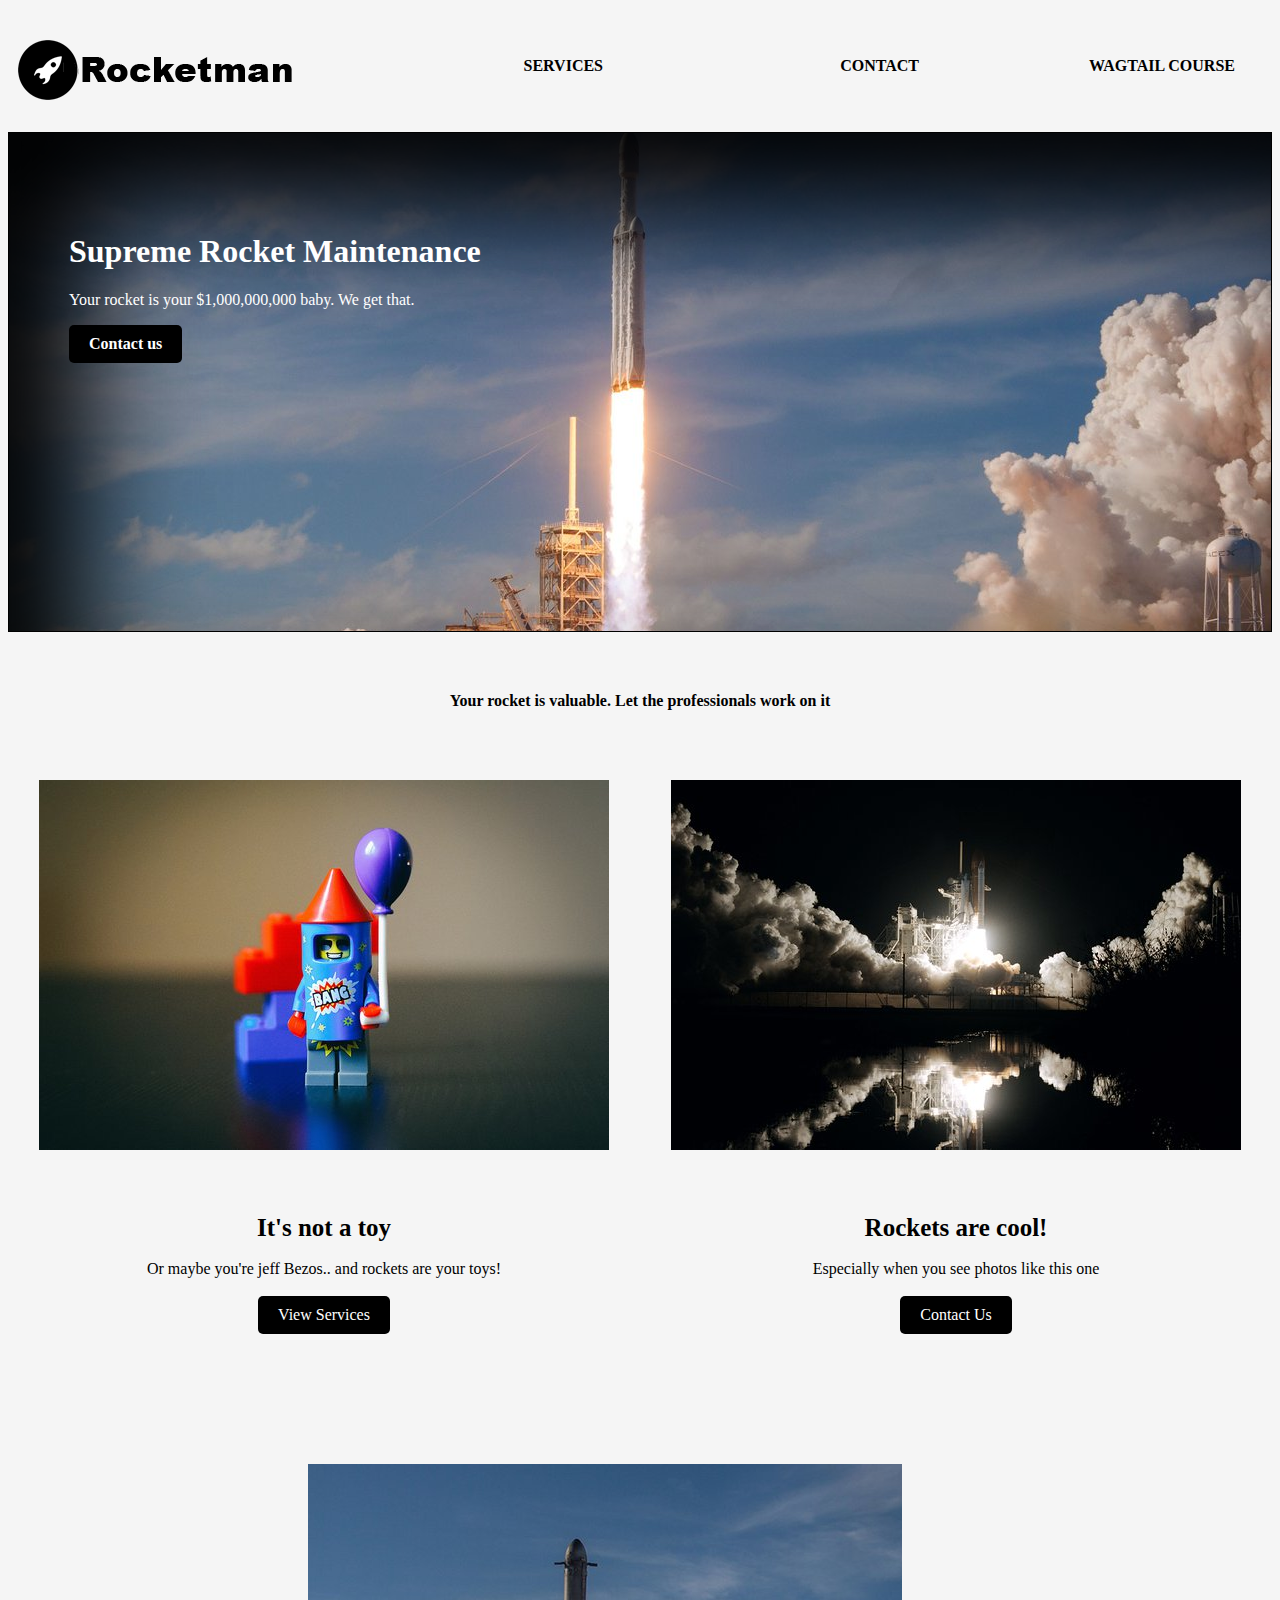
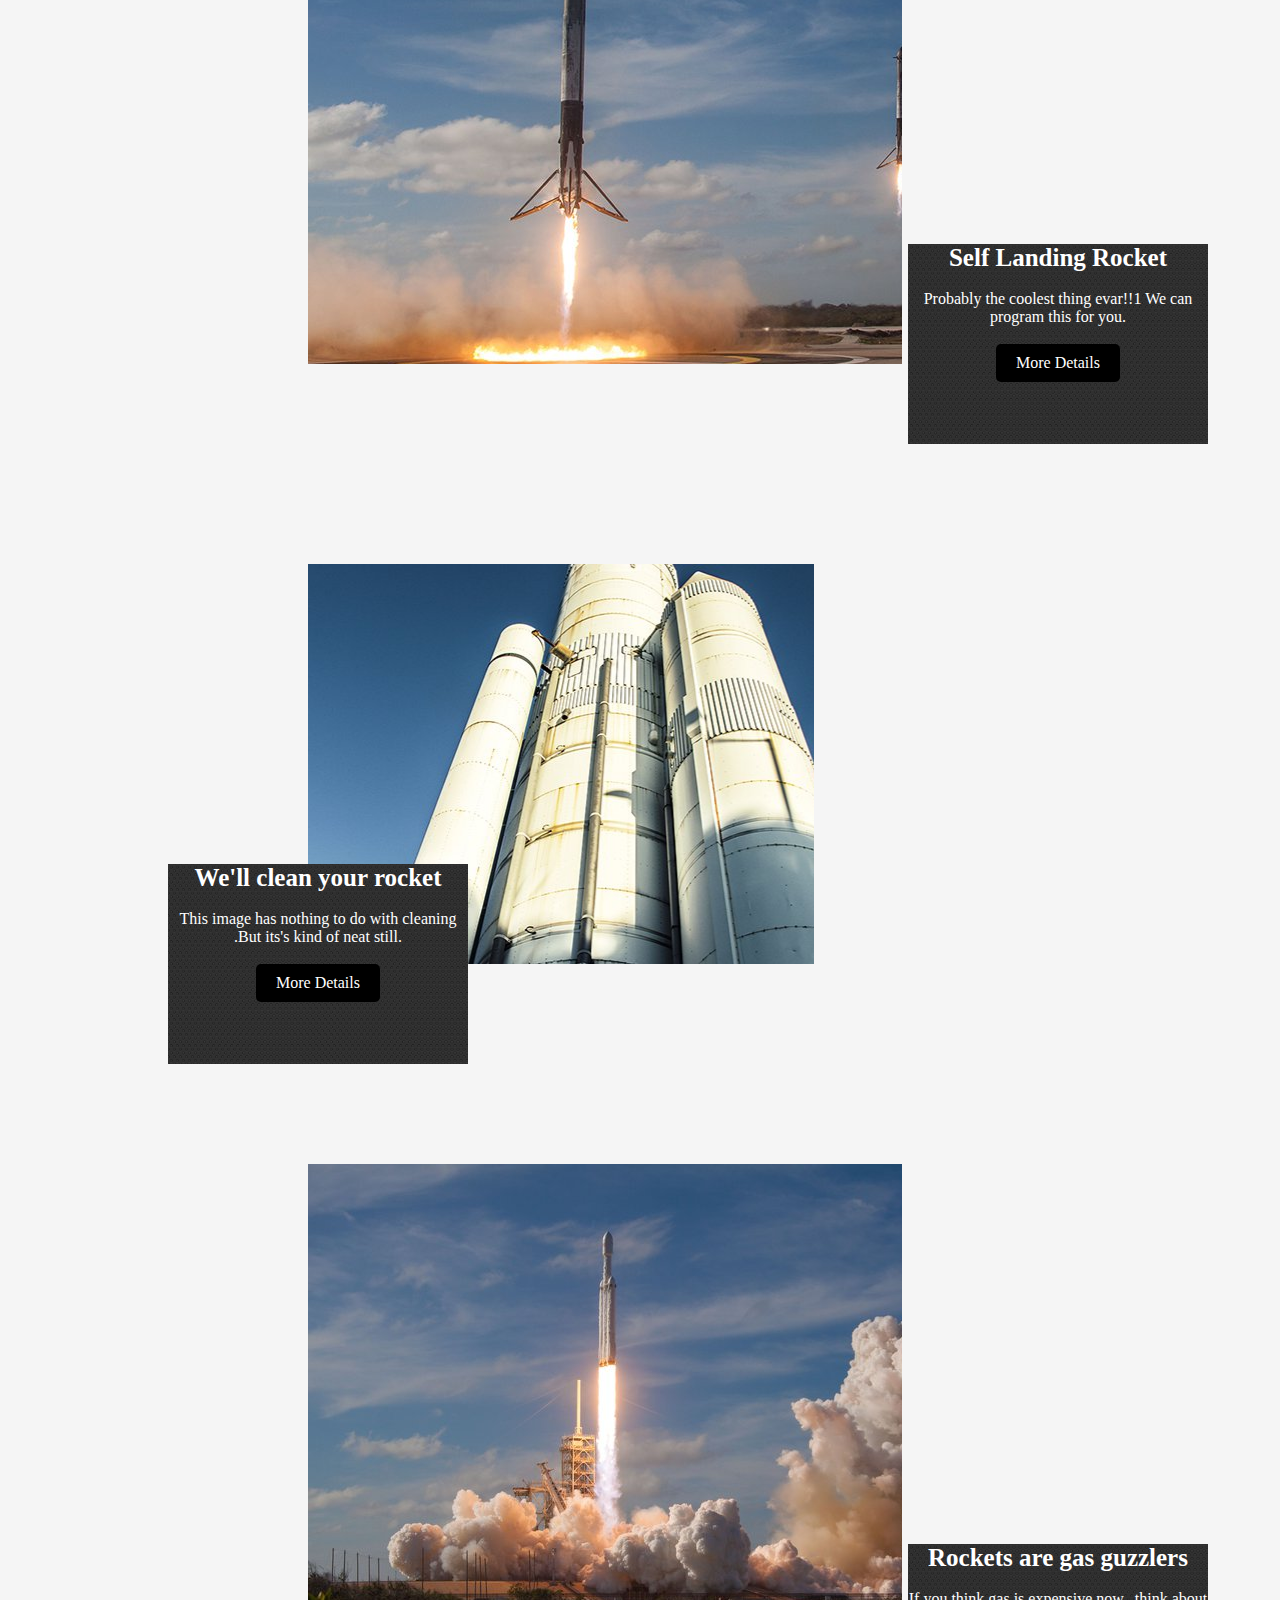
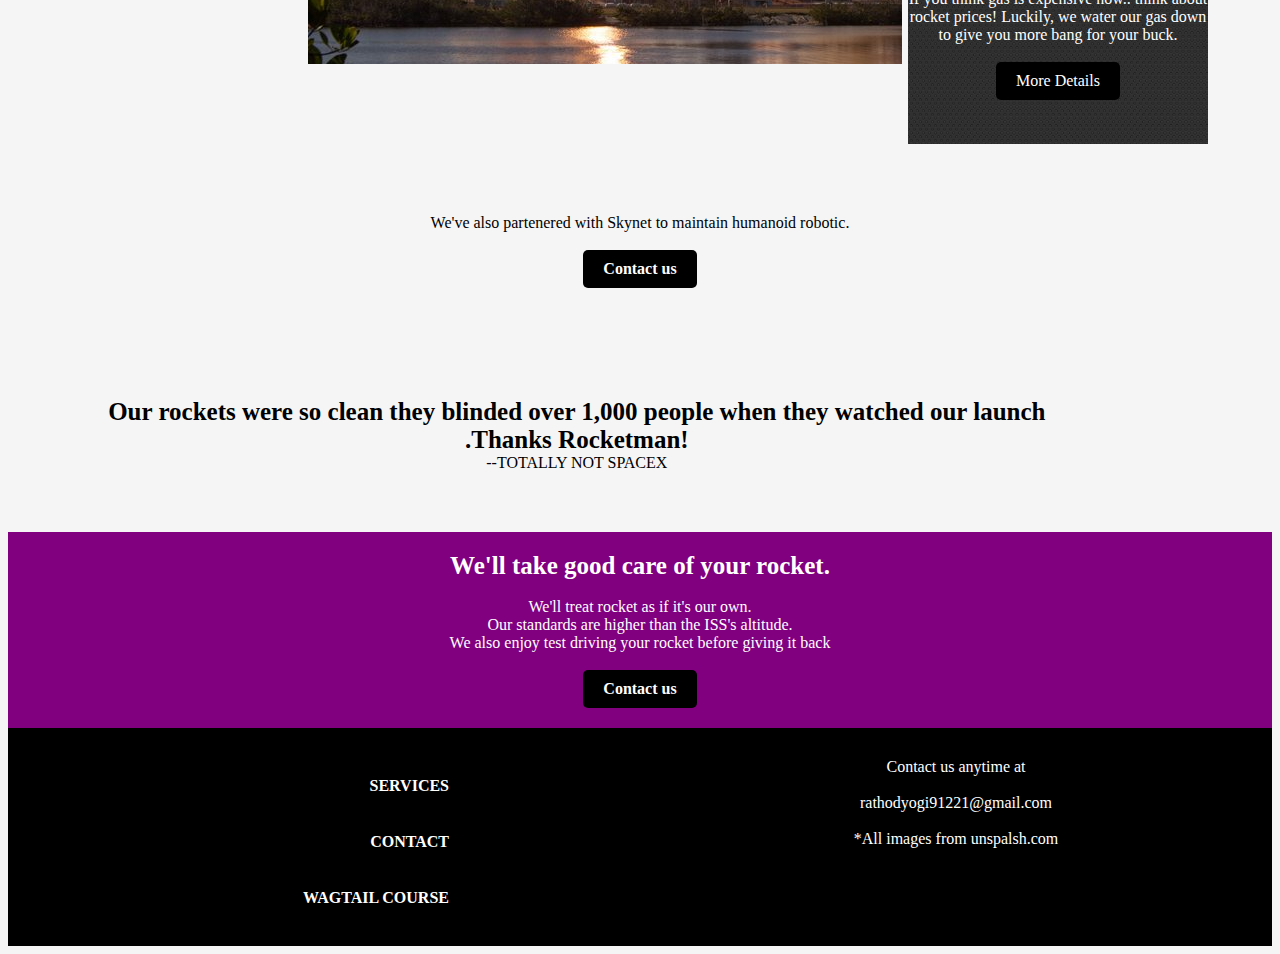
<file: index.html>
<!DOCTYPE html>
<html lang="en">

<head>
    <link rel="stylesheet" href="./project3_css.css">
    <link rel="Shortcut icon" href="logocssproject.png" type="png">
    <title>ROCKETMAN</title>
</head>

<body>
    <div class="container1">
        <div class="logo">
            <img src="logocssproject.png" align="left">
        </div>
        <div class="service_link">
            <a class="link  hover active no-underline" href="SERVICES.html" target="_blank"><strong>SERVICES</strong></a>
        </div>
        <div class="contact_link">
            <a class="link  hover active no-underline" href="CONTACT.html" target="_blank"><strong>CONTACT</strong></a>
        </div>
        <div class="wagtail_course_link ">
            <a class="link hover active no-underline" href="WAGTAIL COURSE.html" target="_blank"><strong>WAGTAIL COURSE</strong></a>
        </div>
        
    </div>
    <div id="background_image">
        <div class="image_text">
            <h1>
                Supreme Rocket 
                Maintenance
            </h1>
            <p>
                Your rocket is your $1,000,000,000 baby. We get
                that.
            </p>
                
            <a class="button-link no-underline" href="contact_us.html" target="_blank"><strong>Contact us</strong></a>

        </div>
    
        
            
        
    </div>
    

    <div class="container2">
        <div class="centre_box">
            <strong>
                Your rocket is valuable. Let the professionals work on it
            </strong>
        </div>
        <div class="left_box">
            <img src="sideimage1.jpg">
        </div>
        <div class="right_box"> 
            <img src="sideimage2.jpg">
        </div>
        <div class="left_box_text">
            <strong class="sizelarge">It's not a toy </strong><br><br>Or maybe you're jeff Bezos.. and rockets are your
            toys!<br>
            <br><a class="button-link" href="SERVICES.html" target="_blank">View Services</a>
            
        </div>
        <div class="right_box_text"> 
            <strong class="sizelarge">Rockets are cool!</strong><br><br>Especially when you see photos like this one<br>
            <br><a class="button-link" href="CONTACT.html" target="_blank">Contact Us</a> 
        </div>
    </div>
    
    <div class="container3">
        
        <img src="sidedownrightimage1.jpg" class="overlay_image1" >     
        <div class="overlay_image1">
            <strong class="sizelarge">Self Landing Rocket</strong><br><br>
            Probably the coolest thing evar!!1 We can program this for you.<br><br>
            <a href="More_details.html" class="button-link"> More Details</a>

        </div>
    </div>
    <div class="container4">
        <img src="sidedownrightimage1.jpg" class="overlay_image2">
        <div class="overlay_image2">
            <strong class="sizelarge">We'll clean your rocket</strong><br><br>
            This image has nothing to do with cleaning .But its's kind of neat still.<br><br>
            <a href="More_details.html" class="button-link"> More Details</a>

        </div>
    </div>
    <div class="container5">
        
        <img src="sidedownrightimage1.jpg" class="overlay_image1" >     
        <div class="overlay_image1">
            <strong class="sizelarge">Rockets are gas guzzlers</strong><br><br>
            If you think gas is expensive now.. think about rocket prices! Luckily, we water our gas down to give you more bang for your buck.<br><br>
            <a href="More_details.html" class="button-link"> More Details</a>

        </div>

    </div>
    
    
    <div id="blockmake">
        We've also partenered with Skynet to maintain humanoid robotic.<br><br>
        <a class="button-link no-underline" href="contact_us.html" target="_blank"><strong>Contact us</strong></a>
    </div>
    <div id="blockmake2">
        <strong class="sizelarge">Our rockets were so clean they blinded over 1,000 people when they watched our launch
            .Thanks Rocketman!</strong><br>
        --TOTALLY NOT SPACEX

    </div>
    <div id="blockmake3">
        <strong class="sizelarge">We'll take good care of your rocket.</strong><br><br>
        We'll treat rocket as if it's our own. <br>Our standards are higher than the ISS's altitude. <br>We also enjoy
        test driving your rocket before giving it back
        <br><br><a class="button-link no-underline" href="contact_us.html" target="_blank"><strong>Contact us</strong></a>
    </div>

    <div class="container6">
        <div class="left_box_link_down">
            <a class="link  hover active no-underline link_color" href="SERVICES.html" target="_blank"><strong>SERVICES</strong></a>
            <br>
            <a class="link  hover active no-underline link_color" href="CONTACT.html" target="_blank"><strong>CONTACT</strong></a>
            <br>
            <a class="link hover active no-underline link_color" href="WAGTAIL COURSE.html" target="_blank"><strong>WAGTAIL COURSE</strong></a>
            <br>
        </div>
        <div class="right_box_link_down">
            Contact us anytime at<br><br>
            rathodyogi91221@gmail.com<br><br>
            *All images from unspalsh.com
        </div>

        
    </div>
    


</body>

</html>
</file>
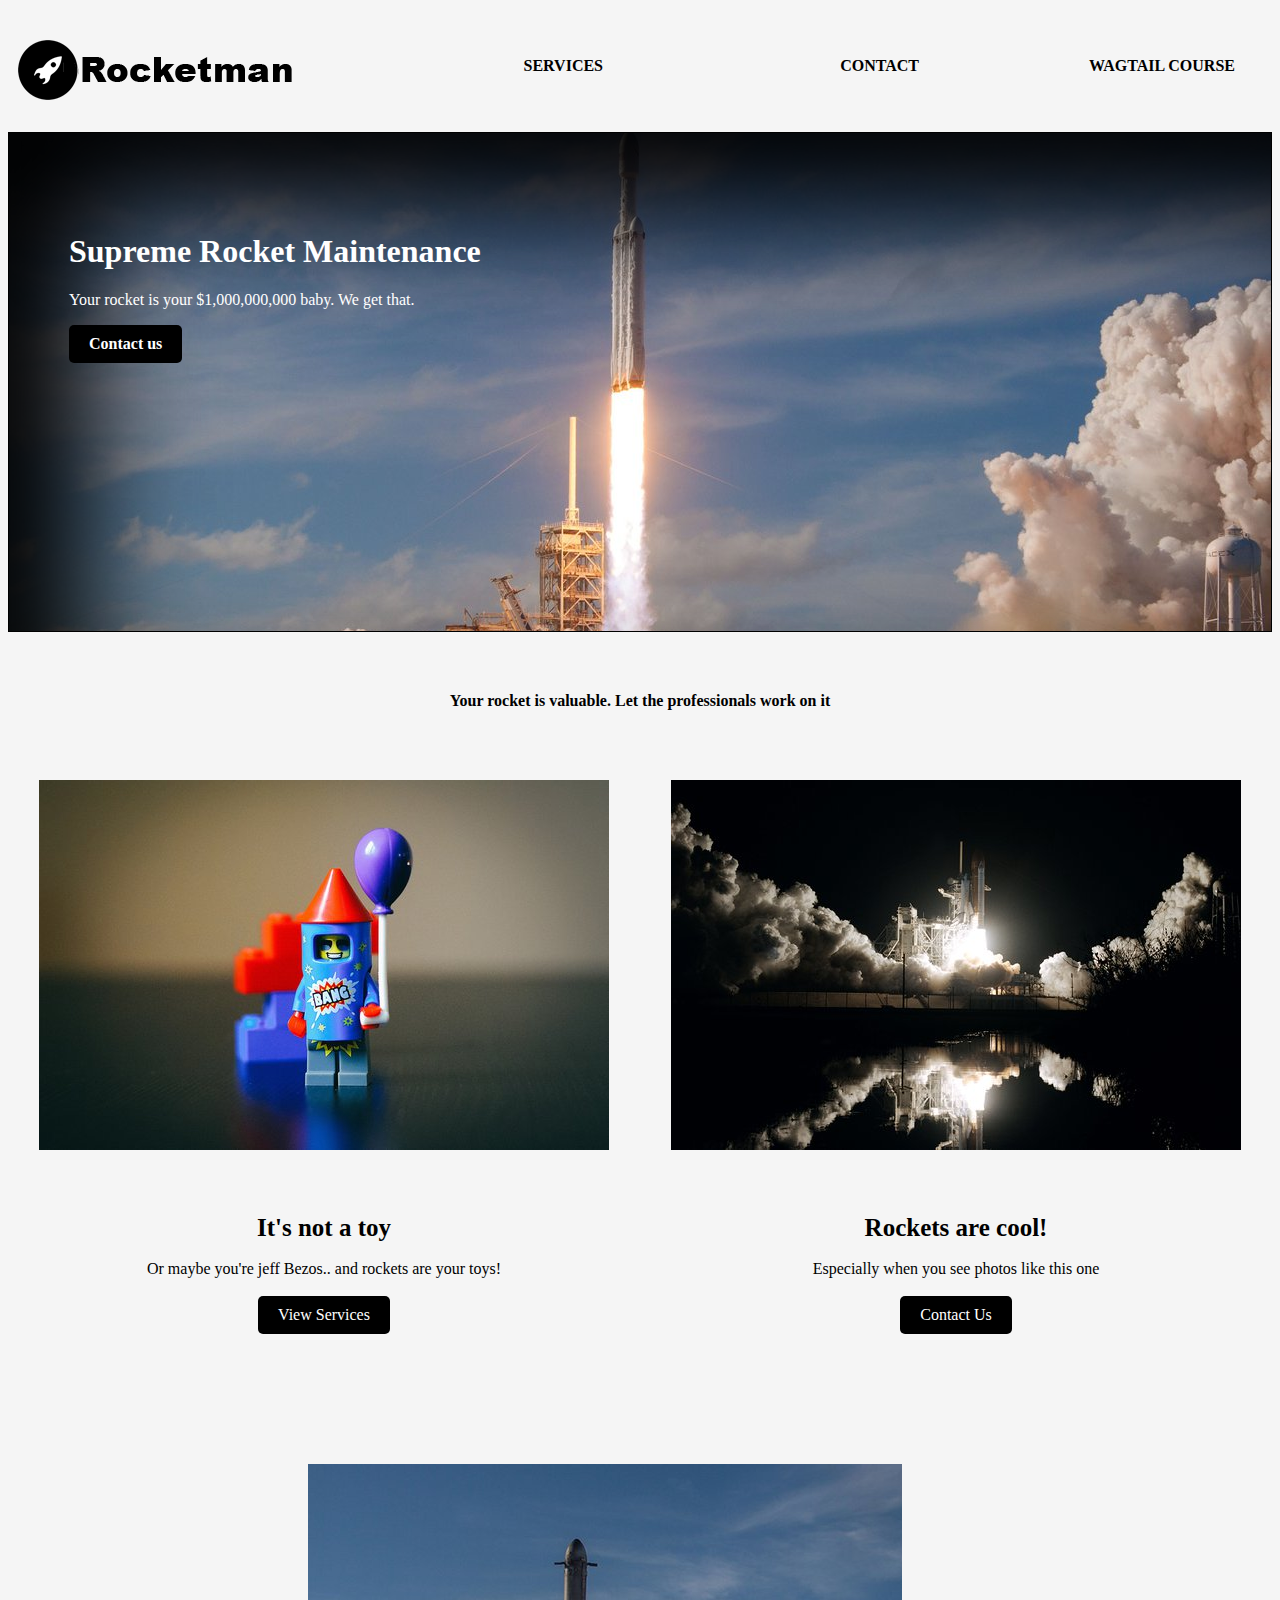
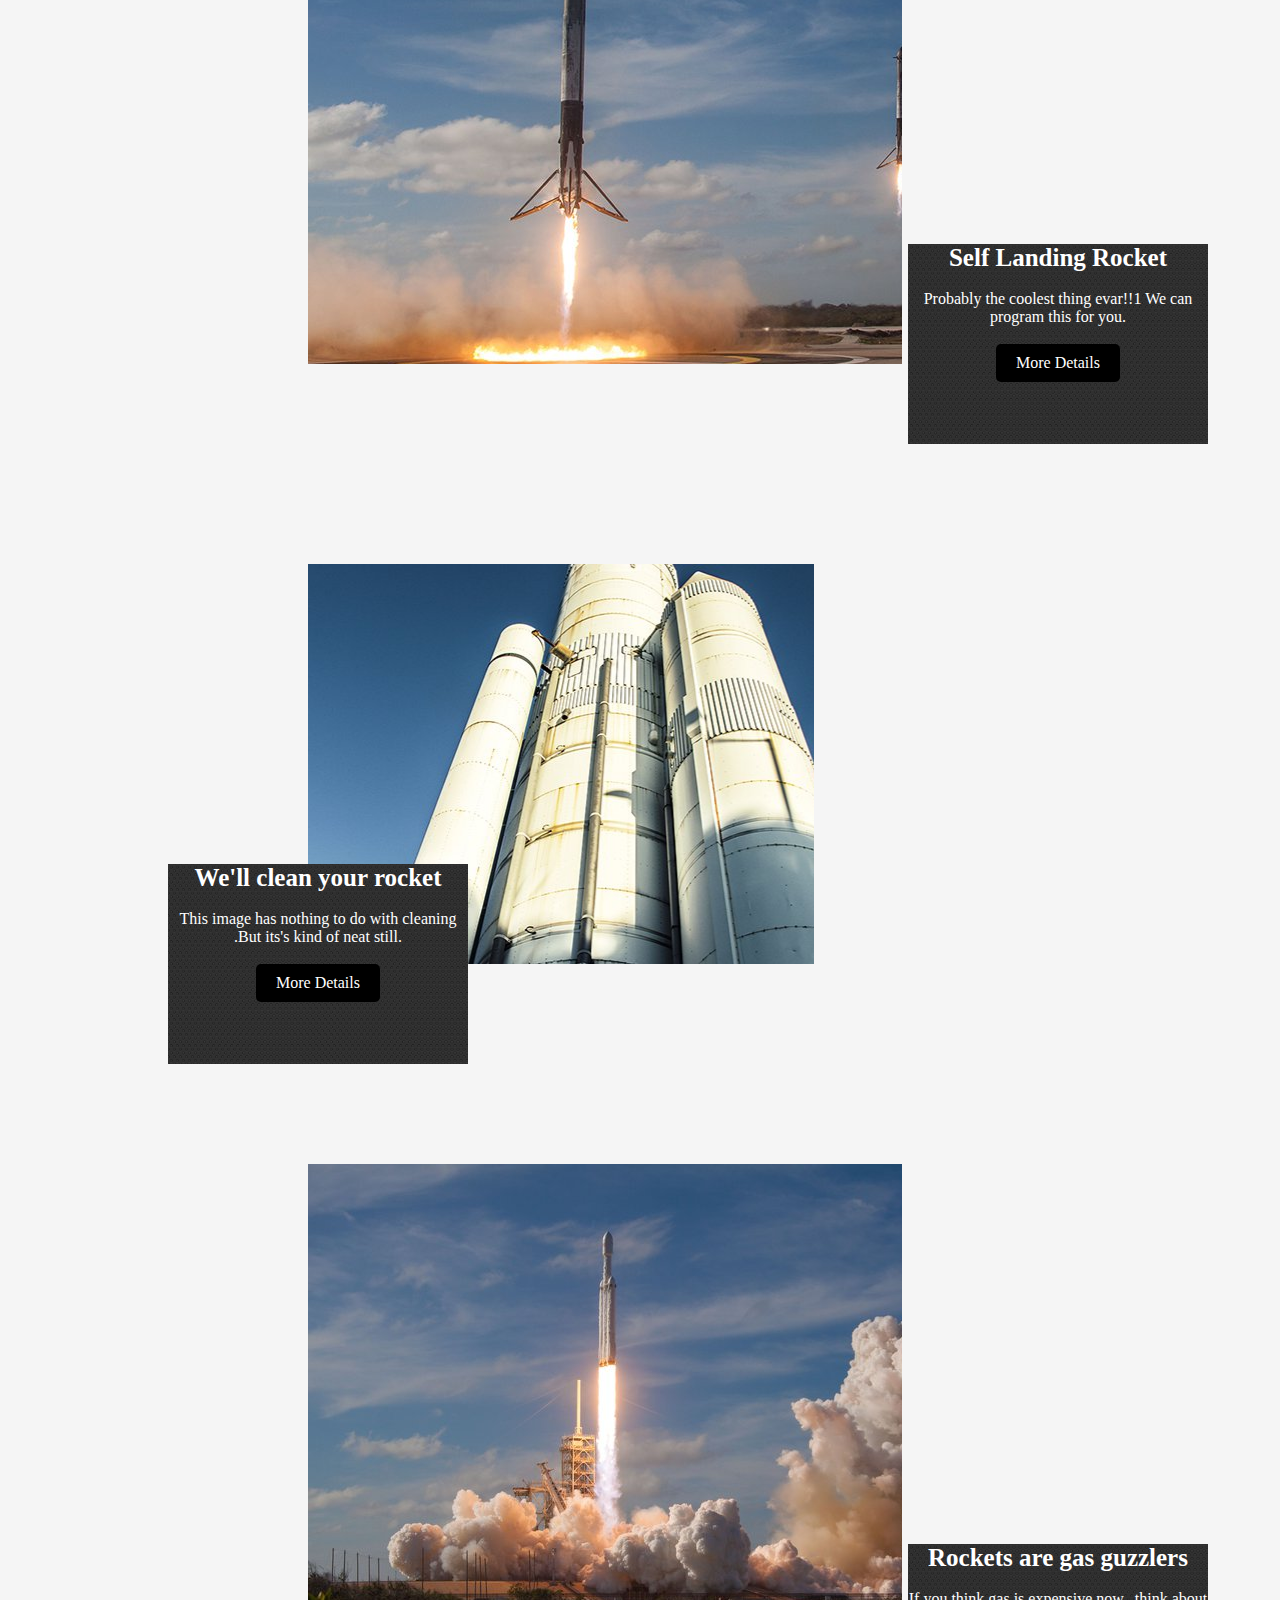
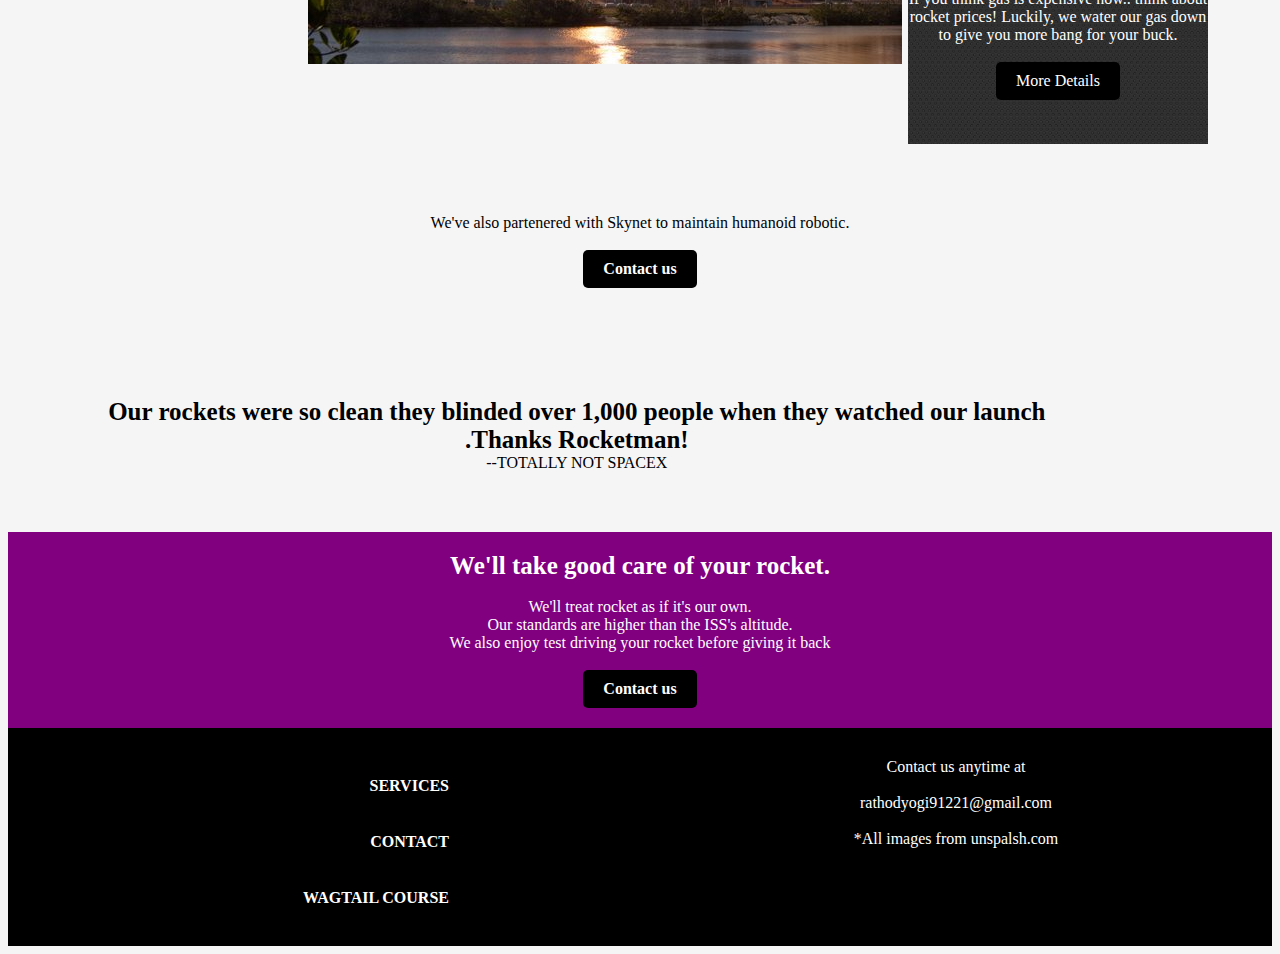
<file: project3_structure.html>
<!DOCTYPE html>
<html lang="en">

<head>
    <link rel="stylesheet" href="./project3_css.css">
    <link rel="Shortcut icon" href="logocssproject.png" type="png">
    <title>ROCKETMAN</title>
</head>

<body>
    <div class="container1">
        <div class="logo">
            <img src="logocssproject.png" align="left">
        </div>
        <div class="service_link">
            <a class="link  hover active no-underline" href="SERVICES.html" target="_blank"><strong>SERVICES</strong></a>
        </div>
        <div class="contact_link">
            <a class="link  hover active no-underline" href="CONTACT.html" target="_blank"><strong>CONTACT</strong></a>
        </div>
        <div class="wagtail_course_link ">
            <a class="link hover active no-underline" href="WAGTAIL COURSE.html" target="_blank"><strong>WAGTAIL COURSE</strong></a>
        </div>
        
    </div>
    <div id="background_image">
        <div class="image_text">
            <h1>
                Supreme Rocket 
                Maintenance
            </h1>
            <p>
                Your rocket is your $1,000,000,000 baby. We get
                that.
            </p>
                
            <a class="button-link no-underline" href="contact_us.html" target="_blank"><strong>Contact us</strong></a>

        </div>
    
        
            
        
    </div>
    

    <div class="container2">
        <div class="centre_box">
            <strong>
                Your rocket is valuable. Let the professionals work on it
            </strong>
        </div>
        <div class="left_box">
            <img src="sideimage1.jpg">
        </div>
        <div class="right_box"> 
            <img src="sideimage2.jpg">
        </div>
        <div class="left_box_text">
            <strong class="sizelarge">It's not a toy </strong><br><br>Or maybe you're jeff Bezos.. and rockets are your
            toys!<br>
            <br><a class="button-link" href="SERVICES.html" target="_blank">View Services</a>
            
        </div>
        <div class="right_box_text"> 
            <strong class="sizelarge">Rockets are cool!</strong><br><br>Especially when you see photos like this one<br>
            <br><a class="button-link" href="CONTACT.html" target="_blank">Contact Us</a> 
        </div>
    </div>
    
    <div class="container3">
        
        <img src="sidedownrightimage1.jpg" class="overlay_image1" >     
        <div class="overlay_image1">
            <strong class="sizelarge">Self Landing Rocket</strong><br><br>
            Probably the coolest thing evar!!1 We can program this for you.<br><br>
            <a href="More_details.html" class="button-link"> More Details</a>

        </div>
    </div>
    <div class="container4">
        <img src="sidedownrightimage1.jpg" class="overlay_image2">
        <div class="overlay_image2">
            <strong class="sizelarge">We'll clean your rocket</strong><br><br>
            This image has nothing to do with cleaning .But its's kind of neat still.<br><br>
            <a href="More_details.html" class="button-link"> More Details</a>

        </div>
    </div>
    <div class="container5">
        
        <img src="sidedownrightimage1.jpg" class="overlay_image1" >     
        <div class="overlay_image1">
            <strong class="sizelarge">Rockets are gas guzzlers</strong><br><br>
            If you think gas is expensive now.. think about rocket prices! Luckily, we water our gas down to give you more bang for your buck.<br><br>
            <a href="More_details.html" class="button-link"> More Details</a>

        </div>

    </div>
    
    
    <div id="blockmake">
        We've also partenered with Skynet to maintain humanoid robotic.<br><br>
        <a class="button-link no-underline" href="contact_us.html" target="_blank"><strong>Contact us</strong></a>
    </div>
    <div id="blockmake2">
        <strong class="sizelarge">Our rockets were so clean they blinded over 1,000 people when they watched our launch
            .Thanks Rocketman!</strong><br>
        --TOTALLY NOT SPACEX

    </div>
    <div id="blockmake3">
        <strong class="sizelarge">We'll take good care of your rocket.</strong><br><br>
        We'll treat rocket as if it's our own. <br>Our standards are higher than the ISS's altitude. <br>We also enjoy
        test driving your rocket before giving it back
        <br><br><a class="button-link no-underline" href="contact_us.html" target="_blank"><strong>Contact us</strong></a>
    </div>

    <div class="container6">
        <div class="left_box_link_down">
            <a class="link  hover active no-underline link_color" href="SERVICES.html" target="_blank"><strong>SERVICES</strong></a>
            <br>
            <a class="link  hover active no-underline link_color" href="CONTACT.html" target="_blank"><strong>CONTACT</strong></a>
            <br>
            <a class="link hover active no-underline link_color" href="WAGTAIL COURSE.html" target="_blank"><strong>WAGTAIL COURSE</strong></a>
            <br>
        </div>
        <div class="right_box_link_down">
            Contact us anytime at<br><br>
            rathodyogi91221@gmail.com<br><br>
            *All images from unspalsh.com
        </div>

        
    </div>
    


</body>

</html>
</file>
<file: project3_css.css>
body{
    background-color: whitesmoke
}
*{
    box-sizing: border-box;
}
#background_image{
    display: inline-block;
    border:1px solid black;
    width:100%;
    height: 500px;
    /* padding: 10px; */
    margin: auto;
    background-image: url("projectcsssbackgroundimage.jpg");
    color: white;
    box-shadow: 80px 80px 120px inset black;
    
}
.image_text{
    margin-top: 100px;
    margin-left: 60px;
}

.container1 {
    
    display: flex;
    flex-wrap: wrap;
}

.logo,
.service_link,
.contact_link,
.wagtail_course_link {
    flex-basis: 25%;
    padding: 30px 10px;
    background-color: whitesmoke;
    color: black;
    cursor: pointer;
    transition: color 0.3s ease;
}

.container1 a {
    color: black;
}

.container1 a:hover {
    color: red;
}


.no-underline{
    text-decoration: none;
}
#scrolldown_button{
    
    float: right;
    display: inline-block;
    padding: 10px;
    margin: 0px 00px 0px 20px;
    background-image: url(dropdownicon.jpg);
}
a.link{
    display: inline-block;
    margin:19px;
    width:250px;
    text-align: right;

}

.hover{
    color:blue;

}
.active{
    color:black;
}
#parent_id{
    display: grid;
    grid-template-columns: auto auto;
}




.container2 {
    display: flex;
    flex-wrap: wrap;
}

.centre_box {
    flex-basis: 100%;
    text-align: center;
    padding: 60px 0px 40px 0px;
}

.left_box,
.right_box,
.left_box_text,
.right_box_text {
    flex-basis: 50%;
    padding: 30px;
    text-align: center;
}

.button-link {
    display: inline-block;
    padding: 10px 20px;
    background-color: black;
    color: white;
    text-decoration: none;
    border: none;
    border-radius: 5px;
    cursor: pointer;
    transition: background-color 0.3s ease;
}

.button-link:hover {
    background-color: #333; /* Darken the background color on hover */
}



.container3{

    position: relative; 
    background-image: url("sidedownimage1.jpg");
    width: 47%;
    height: 500px;
    margin: 100px 300px ;
    
}

.overlay_image1{
    position: absolute;
    color: white; 
    text-align: center;
    top: 380px;
    left: 600px;
    width: 300px;
    height:200px;
}
.container4{

    position: relative; 
    background-image: url("sidedownimage2.jpg");
    /* padding: 100px 0px 0px 0px; */
    width: 40%;
    height: 400px;
    margin: 200px 300px ;
    
}

.overlay_image2{
    position: absolute;
    color: white; 
    text-align: center;
    top: 300px;
    left: -140px;
    width: 300px;
    height:200px;

}
.container5{

    position: relative; 
    background-image: url("sidedownimage3.jpg");
    width: 47%;
    height: 500px;
    margin: 100px 300px;
    
}
.container6 {
    display: flex;
    flex-wrap: wrap;
    background-color: black;
}

.left_box_link_down,
.right_box_link_down {
    flex-basis: 50%;
    padding: 30px 90px 20px 90px; /* Adjusted padding for consistent spacing */
    text-align: center; /* Center align the content */
    color: white;
}

.link_color {
    color: white;
}




.sizelarge{
    font-size: 25px;

}
#blockmake{
    display: block;
    text-align: center;
    padding: 50px 70px 60px 70px;
}
#blockmake2 {
    display: block;
    text-align: center;
    width: 90%;
    padding: 50px 100px 60px 100px;
}

#blockmake3{
    display: block;
    text-align: center;
    background-color: purple;
    color: white;
    height: 40%;
    padding: 20px 70px 20px 70px;

}
</file>
